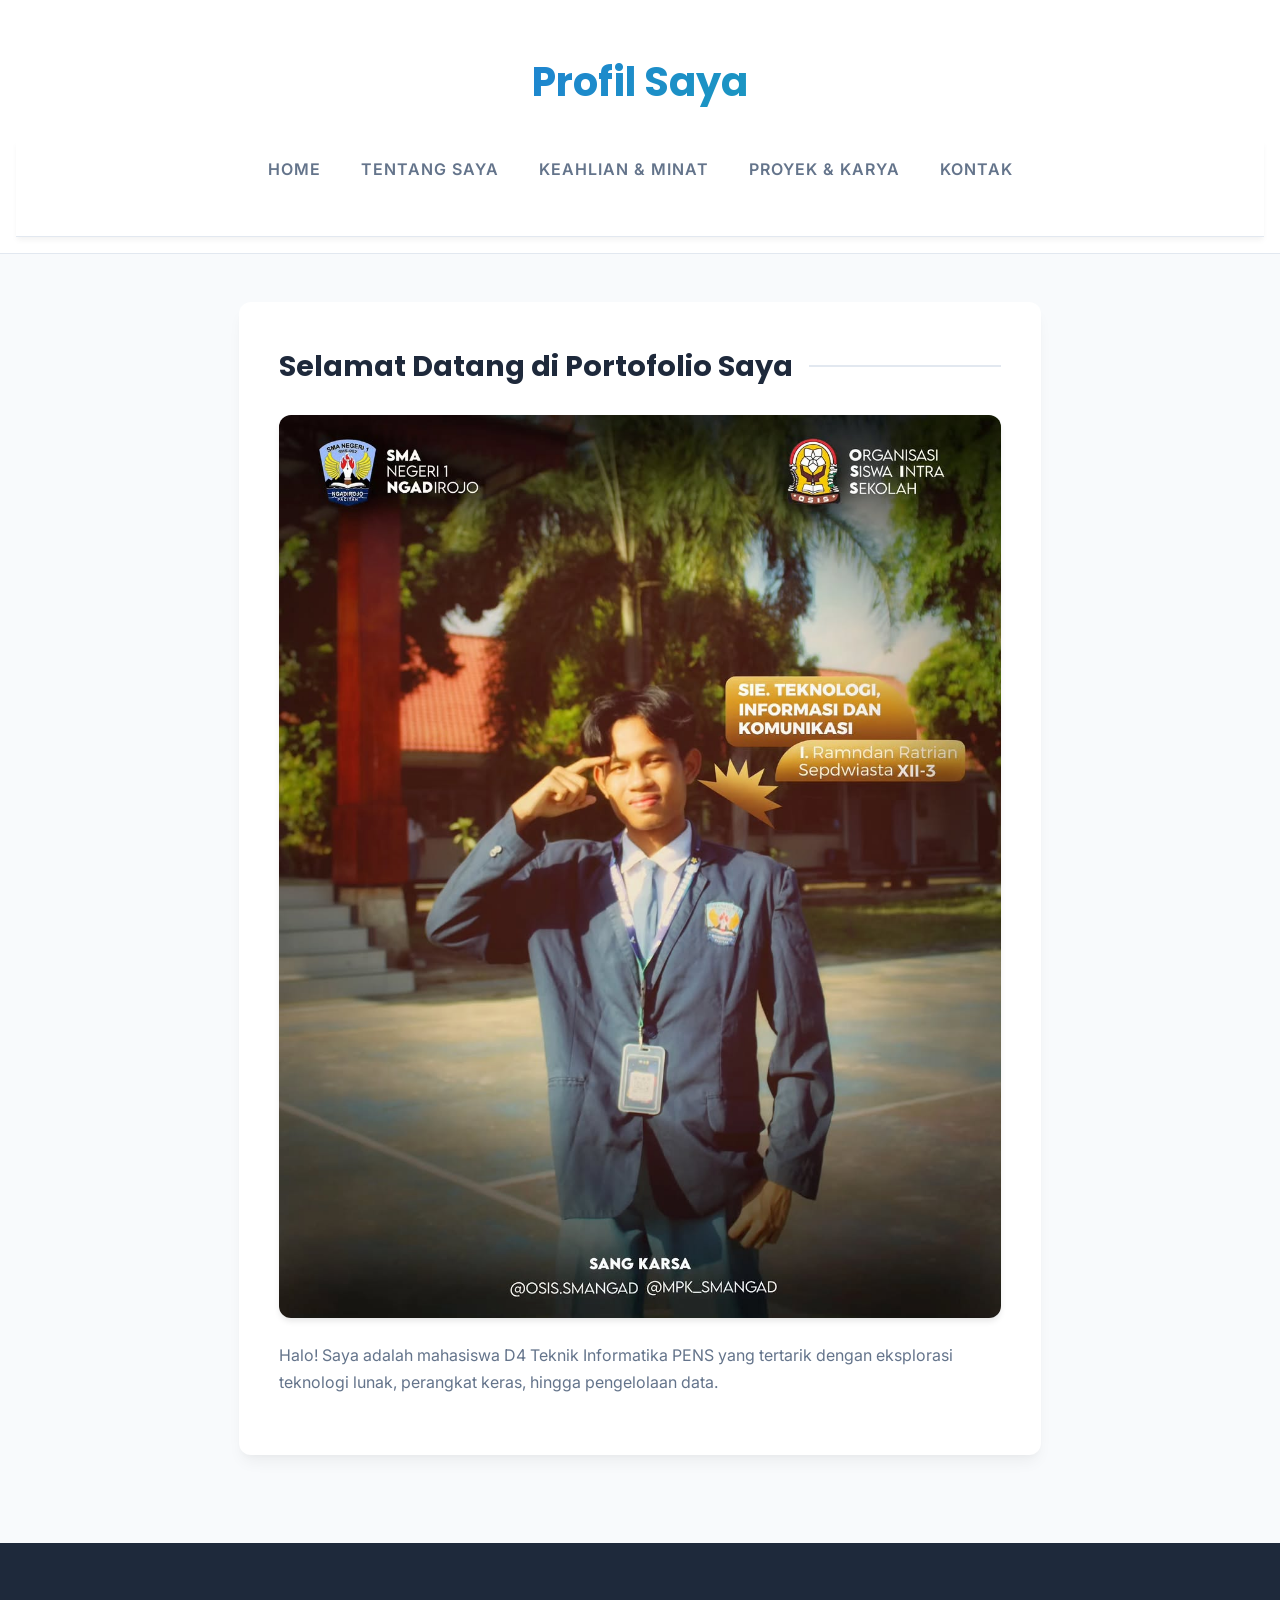
<file: index.html>
<!DOCTYPE html>
<html lang="id">
<head>
    <meta charset="UTF-8">
    <meta name="viewport" content="width=device-width, initial-scale=1.0">
    <title>Home - Personal Website</title>
    <link rel="stylesheet" href="cssAI.css">
</head>
<body>
    <header>
        <h1>Profil Saya</h1>
        <nav>
            <ul>
                <li><a href="index.html" class="active">Home</a></li>
                <li><a href="about.html">Tentang Saya</a></li>
                <li><a href="skills.html">Keahlian & Minat</a></li>
                <li><a href="works.html">Proyek & Karya</a></li>
                <li><a href="contact.html">Kontak</a></li>
            </ul>
        </nav>
    </header>

    <main>
        <section class="hero">
            <h2>Selamat Datang di Portofolio Saya</h2>
            <img src="555638600_18098592274728883_3817063330769392269_n.heic" alt="Foto profil mahasiswa D4 Teknik Informatika PENS saat praktikum" class="profile-img">
            <p>Halo! Saya adalah mahasiswa D4 Teknik Informatika PENS yang tertarik dengan eksplorasi teknologi lunak, perangkat keras, hingga pengelolaan data.</p>
        </section>
    </main>

    <footer>
        <p></p>
    </footer>
</body>
</html>
</file>
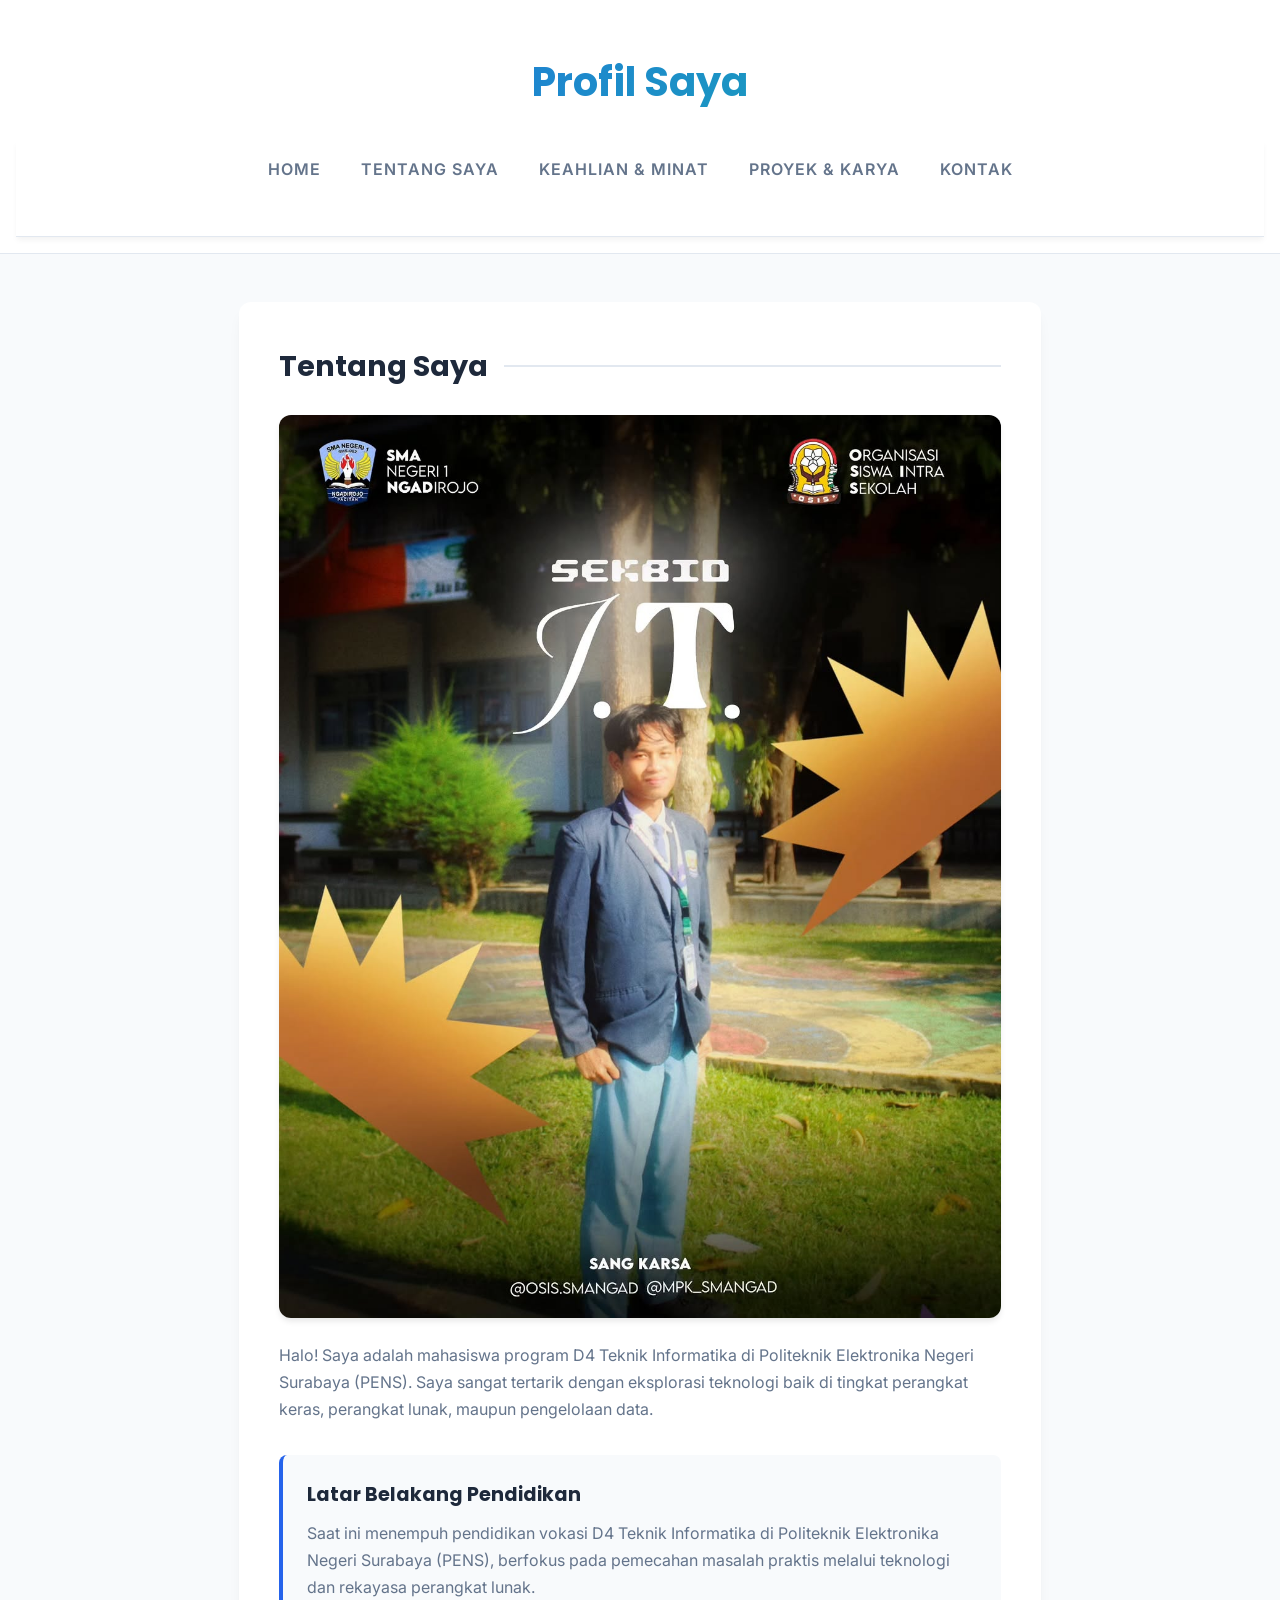
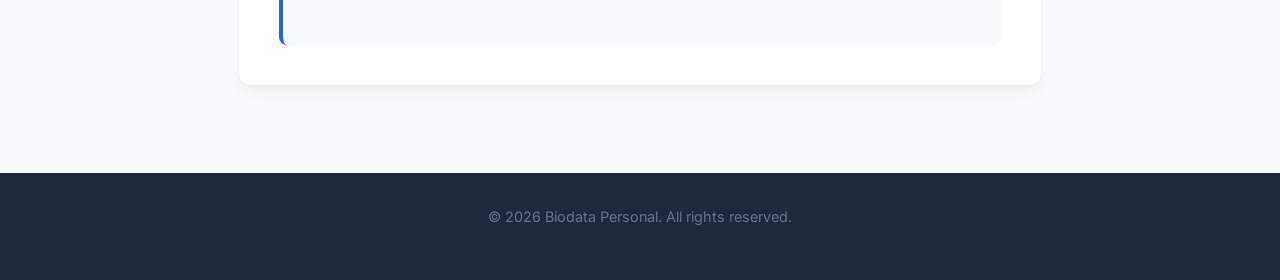
<file: about.html>
<!DOCTYPE html>
<html lang="id">
<head>
    <meta charset="UTF-8">
    <meta name="viewport" content="width=device-width, initial-scale=1.0">
    <title>Tentang Saya - Personal Website</title>
    <link rel="stylesheet" href="cssAI.css">
</head>
<body>
    <header>
        <h1>Profil Saya</h1>
        <nav>
            <ul>
                <li><a href="index.html">Home</a></li>
                <li><a href="about.html" class="active">Tentang Saya</a></li>
                <li><a href="skills.html">Keahlian & Minat</a></li>
                <li><a href="works.html">Proyek & Karya</a></li>
                <li><a href="contact.html">Kontak</a></li>
            </ul>
        </nav>
    </header>

    <main>
        <section id="about">
            <h2>Tentang Saya</h2>
            <img src="557248470_18098592265728883_8236213236372323357_n.heic" alt="Foto profil mahasiswa D4 Teknik Informatika PENS saat praktikum" class="profile-img">
            <p>Halo! Saya adalah mahasiswa program D4 Teknik Informatika di Politeknik Elektronika Negeri Surabaya (PENS). Saya sangat tertarik dengan eksplorasi teknologi baik di tingkat perangkat keras, perangkat lunak, maupun pengelolaan data.</p>
            
            <article>
                <h3>Latar Belakang Pendidikan</h3>
                <p>Saat ini menempuh pendidikan vokasi D4 Teknik Informatika di Politeknik Elektronika Negeri Surabaya (PENS), berfokus pada pemecahan masalah praktis melalui teknologi dan rekayasa perangkat lunak.</p>
            </article>
        </section>
    </main>

    <footer>
        <p>&copy; 2026 Biodata Personal. All rights reserved.</p>
    </footer>
</body>
</html>
</file>
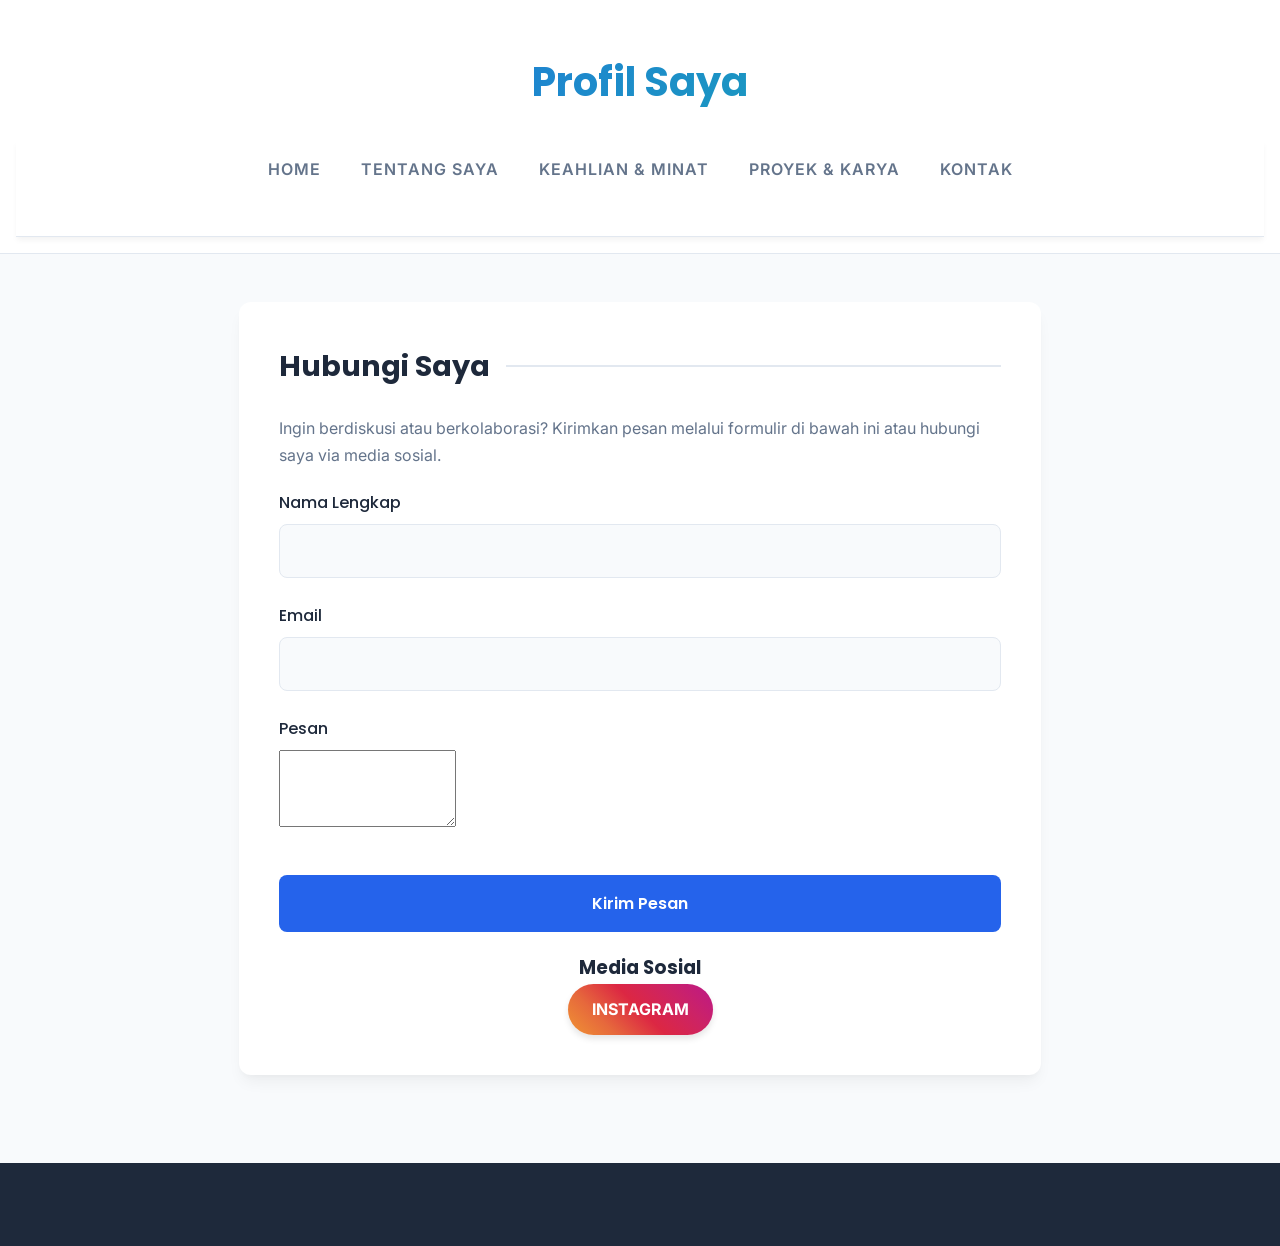
<file: contact.html>
<!DOCTYPE html>
<html lang="id">
<head>
    <meta charset="UTF-8">
    <meta name="viewport" content="width=device-width, initial-scale=1.0">
    <title>Kontak - Personal Website</title>
    <link rel="stylesheet" href="cssAI.css">
</head>
<body>
    <header>
        <h1>Profil Saya</h1>
        <nav>
            <ul>
                <li><a href="index.html">Home</a></li>
                <li><a href="about.html">Tentang Saya</a></li>
                <li><a href="skills.html">Keahlian & Minat</a></li>
                <li><a href="works.html">Proyek & Karya</a></li>
                <li><a href="contact.html" class="active">Kontak</a></li>
            </ul>
        </nav>
    </header>

    <main>
        <section id="contact">
            <h2>Hubungi Saya</h2>
            <p>Ingin berdiskusi atau berkolaborasi? Kirimkan pesan melalui formulir di bawah ini atau hubungi saya via media sosial.</p>
            
            <form action="/submit-contact" method="post">
                <div>
                    <label for="fullname">Nama Lengkap</label>
                    <input id="fullname" name="fullname" type="text" required>
                </div>
                <div>
                    <label for="email">Email</label>
                    <input id="email" name="email" type="email" required>
                </div>
                <div>
                    <label for="message">Pesan</label>
                    <textarea id="message" name="message" rows="5" required></textarea>
                </div>
                <button type="submit">Kirim Pesan</button>
            </form>

            <div class="social-links">
    <h3>Media Sosial</h3>
    <!-- Tag a ini akan kita bentuk jadi tombol di CSS -->
    <a href="https://www.instagram.com/diasramndan?utm_source=ig_web_button_share_sheet&stkn=ZDNlZDc0MzIxNw==" target="_blank" class="btn-instagram">
        INSTAGRAM
    </a>
</div>
        </section>
    </main>

    <footer>
        <p></p>
    </footer>
</body>
</html>
</file>
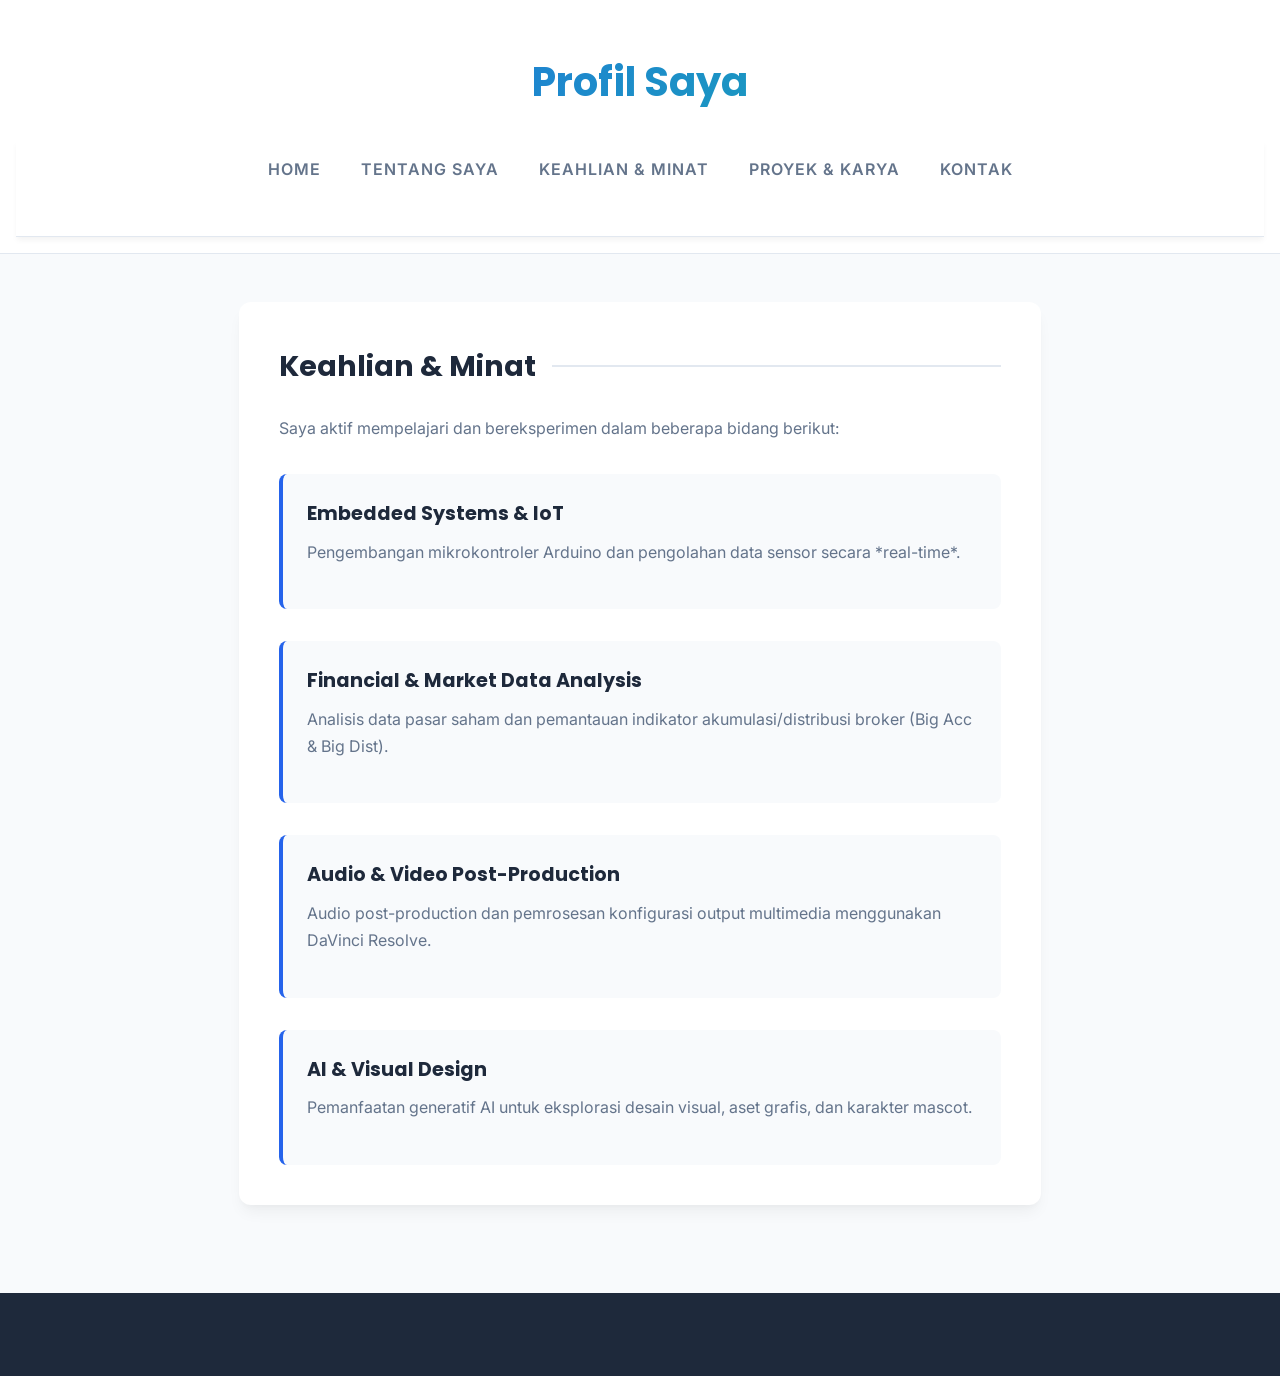
<file: skills.html>
<!DOCTYPE html>
<html lang="id">
<head>
    <meta charset="UTF-8">
    <meta name="viewport" content="width=device-width, initial-scale=1.0">
    <title>Keahlian & Minat - Personal Website</title>
    <link rel="stylesheet" href="cssAI.css">
</head>
<body>
    <header>
        <h1>Profil Saya</h1>
        <nav>
            <ul>
                <li><a href="index.html">Home</a></li>
                <li><a href="about.html">Tentang Saya</a></li>
                <li><a href="skills.html" class="active">Keahlian & Minat</a></li>
                <li><a href="works.html">Proyek & Karya</a></li>
                <li><a href="contact.html">Kontak</a></li>
            </ul>
        </nav>
    </header>

    <main>
        <section id="skills">
            <h2>Keahlian & Minat</h2>
            <p>Saya aktif mempelajari dan bereksperimen dalam beberapa bidang berikut:</p>
            
            <div class="skills-grid">
                <article class="skill-card">
                    <h3>Embedded Systems & IoT</h3>
                    <p>Pengembangan mikrokontroler Arduino dan pengolahan data sensor secara *real-time*.</p>
                </article>

                <article class="skill-card">
                    <h3>Financial & Market Data Analysis</h3>
                    <p>Analisis data pasar saham dan pemantauan indikator akumulasi/distribusi broker (Big Acc & Big Dist).</p>
                </article>

                <article class="skill-card">
                    <h3>Audio & Video Post-Production</h3>
                    <p>Audio post-production dan pemrosesan konfigurasi output multimedia menggunakan DaVinci Resolve.</p>
                </article>

                <article class="skill-card">
                    <h3>AI & Visual Design</h3>
                    <p>Pemanfaatan generatif AI untuk eksplorasi desain visual, aset grafis, dan karakter mascot.</p>
                </article>
            </div>
        </section>
    </main>

    <footer>
        <p></p>
    </footer>
</body>
</html>
</file>
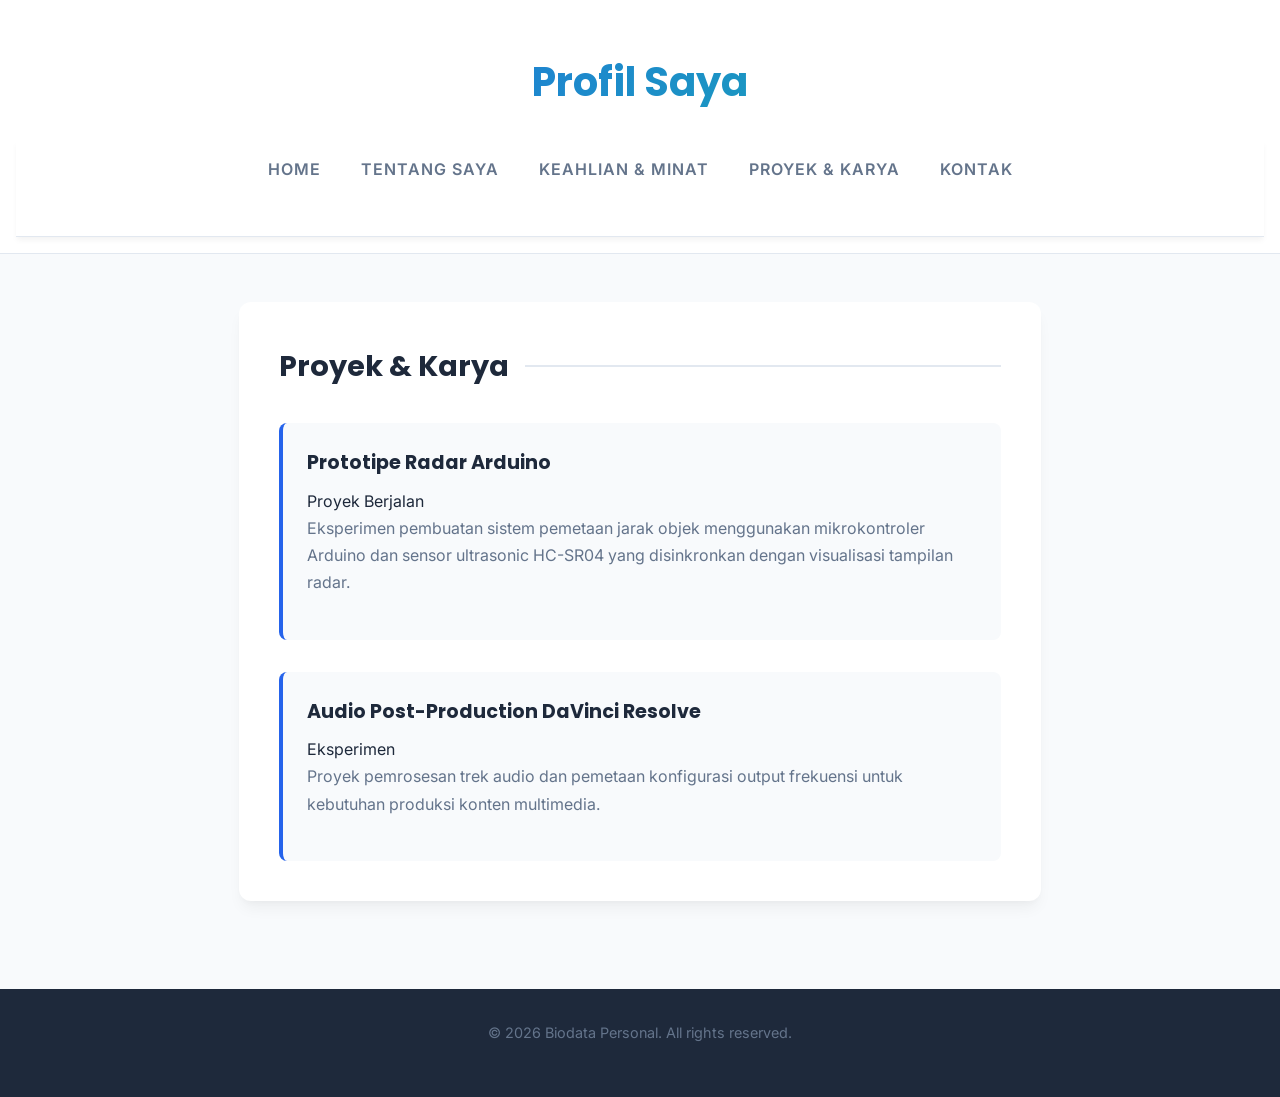
<file: works.html>
<!DOCTYPE html>
<html lang="id">
<head>
    <meta charset="UTF-8">
    <meta name="viewport" content="width=device-width, initial-scale=1.0">
    <title>Proyek & Karya - Personal Website</title>
    <link rel="stylesheet" href="cssAI.css">
</head>
<body>
    <header>
        <h1>Profil Saya</h1>
        <nav>
            <ul>
                <li><a href="index.html">Home</a></li>
                <li><a href="about.html">Tentang Saya</a></li>
                <li><a href="skills.html">Keahlian & Minat</a></li>
                <li><a href="works.html" class="active">Proyek & Karya</a></li>
                <li><a href="contact.html">Kontak</a></li>
            </ul>
        </nav>
    </header>

    <main>
        <section id="works">
            <h2>Proyek & Karya</h2>
            
            <article class="project-card">
                <h3>Prototipe Radar Arduino</h3>
                <span class="badge status-ongoing">Proyek Berjalan</span>
                <p>Eksperimen pembuatan sistem pemetaan jarak objek menggunakan mikrokontroler Arduino dan sensor ultrasonic HC-SR04 yang disinkronkan dengan visualisasi tampilan radar.</p>
            </article>

            <article class="project-card">
                <h3>Audio Post-Production DaVinci Resolve</h3>
                <span class="badge status-completed">Eksperimen</span>
                <p>Proyek pemrosesan trek audio dan pemetaan konfigurasi output frekuensi untuk kebutuhan produksi konten multimedia.</p>
            </article>
        </section>
    </main>

    <footer>
        <p>&copy; 2026 Biodata Personal. All rights reserved.</p>
    </footer>
</body>
</html>
</file>
<file: cssAI.css>
/* =========================================
   Import Google Fonts
   ========================================= */
@import url('https://fonts.googleapis.com/css2?family=Inter:wght@300;400;600&family=Poppins:wght@500;700&display=swap');

/* =========================================
   CSS Variables (Variabel Warna & Tema)
   ========================================= */
:root {
    --bg-color: #f8fafc;
    --card-bg: #ffffff;
    --text-primary: #1e293b;
    --text-secondary: #64748b;
    --accent-color: #2563eb;
    --accent-hover: #1d4ed8;
    --border-color: #e2e8f0;
    --nav-bg: rgba(255, 255, 255, 0.9);
}

/* =========================================
   Reset & Base Styles
   ========================================= */
* {
    margin: 0;
    padding: 0;
    box-sizing: border-box;
}

html {
    scroll-behavior: smooth;
}

body {
    font-family: 'Inter', sans-serif;
    line-height: 1.7;
    background-color: var(--bg-color);
    color: var(--text-primary);
    display: flex;
    flex-direction: column;
    min-height: 100vh;
}

h1, h2, h3 {
    font-family: 'Poppins', sans-serif;
    color: var(--text-primary);
}

/* =========================================
   Header & Navigation (Sticky & Glassmorphism)
   ========================================= */
header {
    background-color: var(--card-bg);
    padding: 3rem 1rem 1rem;
    text-align: center;
    border-bottom: 1px solid var(--border-color);
}

header h1 {
    font-size: 2.5rem;
    margin-bottom: 1.5rem;
    background: linear-gradient(135deg, #2563eb, #14b8a6);
    -webkit-background-clip: text;
    -webkit-text-fill-color: transparent; 
}

nav {
    position: sticky;
    top: 0;
    background-color: var(--nav-bg);
    backdrop-filter: blur(10px); 
    z-index: 100;
    padding: 1rem 0;
    border-bottom: 1px solid var(--border-color);
    box-shadow: 0 4px 6px -1px rgba(0, 0, 0, 0.05);
}

nav ul {
    list-style: none;
    display: flex;
    justify-content: center;
    gap: 2.5rem;
    flex-wrap: wrap; /* Mencegah menu meluap keluar layar */
    padding: 0 1rem;
}

nav a {
    color: var(--text-secondary);
    text-decoration: none;
    font-weight: 600;
    font-size: 1rem;
    text-transform: uppercase;
    letter-spacing: 1px;
    transition: color 0.3s ease, border-bottom 0.3s ease;
    padding-bottom: 5px;
    border-bottom: 2px solid transparent;
}

nav a:hover {
    color: var(--accent-color);
    border-bottom: 2px solid var(--accent-color);
}

/* =========================================
   Main Content Layout (Cards)
   ========================================= */
main {
    max-width: 850px;
    margin: 3rem auto;
    padding: 0 1.5rem;
    flex: 1;
}

section {
    background-color: var(--card-bg);
    padding: 2.5rem;
    margin-bottom: 2.5rem;
    border-radius: 12px;
    box-shadow: 0 10px 15px -3px rgba(0, 0, 0, 0.05), 0 4px 6px -2px rgba(0, 0, 0, 0.025);
    transition: transform 0.3s ease, box-shadow 0.3s ease;
}

section:hover {
    transform: translateY(-5px);
    box-shadow: 0 20px 25px -5px #2563eb, 0 10px 10px -5px rgba(0, 0, 0, 0.04);
}

section h2 {
    font-size: 1.8rem;
    margin-bottom: 1.5rem;
    display: flex;
    align-items: center;
}

section h2::after {
    content: "";
    flex: 1;
    height: 2px;
    background-color: var(--border-color);
    margin-left: 1rem;
}

/* =========================================
   Typography & Media
   ========================================= */
p {
    margin-bottom: 1.2rem;
    color: var(--text-secondary);
}

ul {
    padding-left: 1.5rem;
    margin-bottom: 1.5rem;
    color: var(--text-secondary);
}

li {
    margin-bottom: 0.8rem;
}

img {
    max-width: 100%;
    height: auto;
    border-radius: 12px;
    margin-bottom: 1.5rem;
    display: block;
    box-shadow: 0 4px 6px -1px rgba(0, 0, 0, 0.1);
}

article {
    background-color: var(--bg-color);
    padding: 1.5rem;
    border-left: 4px solid var(--accent-color);
    border-radius: 8px;
    margin-top: 2rem;
}

article h3 {
    font-size: 1.2rem;
    margin-bottom: 0.5rem;
}

/* =========================================
   Form Styling
   ========================================= */
form div {
    margin-bottom: 1.5rem;
}

label {
    display: block;
    margin-bottom: 0.5rem;
    font-family: 'Poppins', sans-serif;
    font-weight: 500;
    color: var(--text-primary);
}

input[type="text"],
input[type="email"] {
    width: 100%;
    padding: 1rem;
    border: 1px solid var(--border-color);
    border-radius: 8px;
    font-family: 'Inter', sans-serif;
    font-size: 1rem;
    background-color: var(--bg-color);
    transition: all 0.3s ease;
    box-sizing: border-box; /* Memastikan padding tidak merusak lebar */
}

input[type="text"]:focus,
input[type="email"]:focus {
    outline: none;
    border-color: var(--accent-color);
    background-color: var(--card-bg);
    box-shadow: 0 0 0 4px rgba(37, 99, 235, 0.1);
}

button[type="submit"] {
    background-color: var(--accent-color);
    color: #fff;
    border: none;
    padding: 1rem 2rem;
    border-radius: 8px;
    font-family: 'Poppins', sans-serif;
    font-size: 1rem;
    font-weight: 600;
    cursor: pointer;
    transition: all 0.3s ease;
    width: 100%;
    margin-top: 1rem;
}

button[type="submit"]:hover {
    background-color: var(--accent-hover);
    transform: translateY(-2px);
    box-shadow: 0 4px 12px rgba(37, 99, 235, 0.3);
}

/* =========================================
   Footer
   ========================================= */
footer {
    text-align: center;
    padding: 2rem;
    background-color: var(--text-primary);
    color: var(--border-color);
    margin-top: auto;
    font-size: 0.9rem;
}

.btn-instagram {
    display: inline-block;
    padding: 12px 24px;
    color: #ffffff;
    text-decoration: none;
    font-weight: bold;
    font-size: 16px;
    border-radius: 30px; 
    background: linear-gradient(45deg, #f09433 0%, #e6683c 25%, #dc2743 50%, #cc2366 75%, #bc1888 100%);
    transition: all 0.3s ease;
    box-shadow: 0 4px 6px rgba(0, 0, 0, 0.1); 
}

.btn-instagram:hover {
    transform: translateY(-3px); 
    box-shadow: 0 8px 15px rgba(220, 39, 67, 0.4); 
    color: #ffffff;
}

.social-links {
    text-align: center;
    margin-top: 20px;
}

/* =========================================
   Media Queries (Khusus Layar HP / Android)
   ========================================= */
@media screen and (max-width: 768px) {
    header {
        padding: 2rem 1rem 1rem;
    }

    header h1 {
        font-size: 1.8rem; 
    }

    nav ul {
        gap: 1rem; 
    }

    nav a {
        font-size: 0.85rem;
    }

    main {
        margin: 1.5rem auto; 
        padding: 0 1rem;
    }

    section {
        padding: 1.5rem; 
        margin-bottom: 1.5rem;
    }

    section h2 {
        font-size: 1.4rem;
    }
}
</file>
